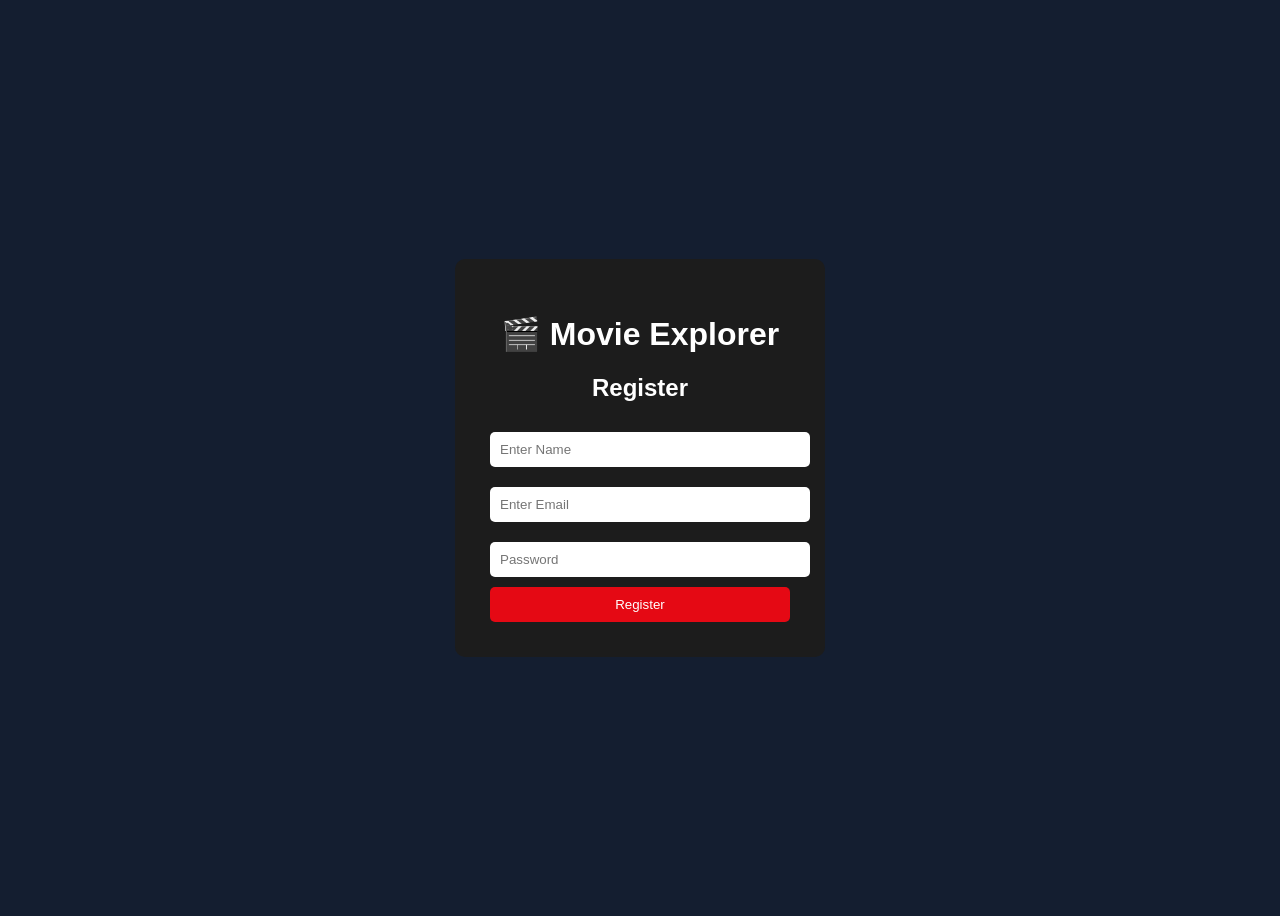
<file: index.html>
<!DOCTYPE html>
<html lang="en">
<head>
<meta charset="UTF-8">
<meta name="viewport" content="width=device-width, initial-scale=1.0">
<title>Register - Movie Explorer</title>

<style>

body{
height:100vh;
display:flex;
justify-content:center;
align-items:center;
background:#141e30;
font-family:Arial;
color:white;
}

.register-container{
background:#1c1c1c;
padding:35px;
border-radius:10px;
width:300px;
text-align:center;
}

input{
width:100%;
padding:10px;
margin:10px 0;
border:none;
border-radius:5px;
}

button{
width:100%;
padding:10px;
background:#e50914;
border:none;
color:white;
border-radius:5px;
cursor:pointer;
}

</style>
</head>

<body>

<div class="register-container">

<h1>🎬 Movie Explorer</h1>
<h2>Register</h2>

<form id="registerForm">

<input type="text" id="name" placeholder="Enter Name" required>

<input type="email" id="email" placeholder="Enter Email" required>

<input type="password" id="password" placeholder="Password" required>

<button type="submit">Register</button>

</form>

</div>

<script>

document.getElementById("registerForm").addEventListener("submit", function(e){

e.preventDefault();

const name = document.getElementById("name").value;
const email = document.getElementById("email").value;

localStorage.setItem("username", name);
localStorage.setItem("useremail", email);

window.location.href = "movie.html";

});

</script>

</body>
</html>
</file>
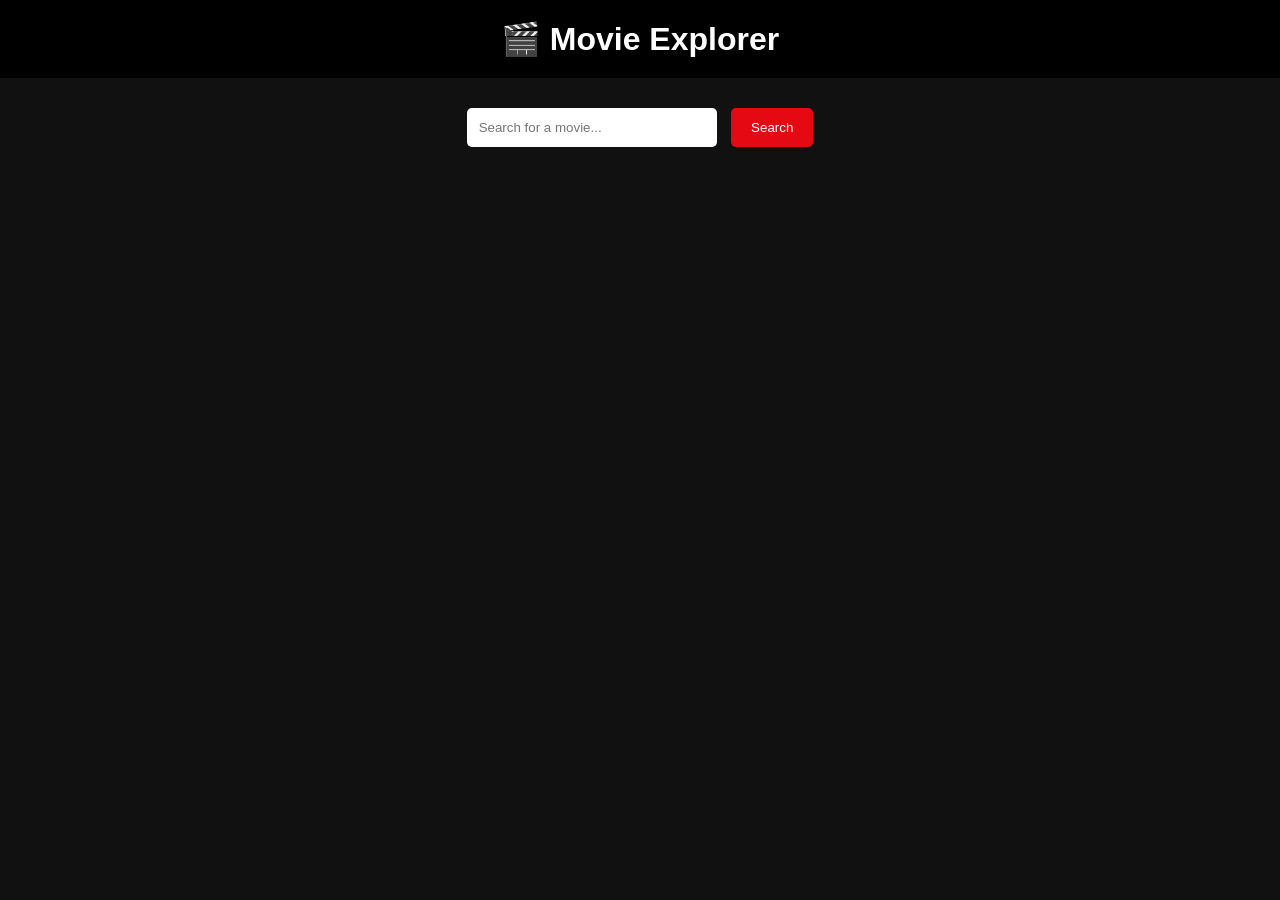
<file: movie.html>
<!DOCTYPE html>
<html lang="en">
<head>
<meta charset="UTF-8">
<meta name="viewport" content="width=device-width, initial-scale=1.0">
<title>Movie Explorer</title>
<link rel="stylesheet" href="style.css">
</head>
<body>

<header>
<h1>🎬 Movie Explorer</h1>
</header>

<section class="search-section">
<form id="movieForm">
<input type="text" id="movieInput" placeholder="Search for a movie..." required>
<button type="submit">Search</button>
</form>
</section>

<section id="movieResult" class="movie-container"></section>

<script src="script.js"></script>

</body>
</html>
</file>
<file: style.css>
*{
margin:0;
padding:0;
box-sizing:border-box;
font-family:Arial;
}

body{
background:#111;
color:white;
}

header{
text-align:center;
padding:20px;
background:#000;
}

.search-section{
display:flex;
justify-content:center;
margin:30px 0;
}

.search-section input{
padding:12px;
width:250px;
border:none;
border-radius:5px;
}

.search-section button{
padding:12px 20px;
border:none;
background:#e50914;
color:white;
margin-left:10px;
border-radius:5px;
cursor:pointer;
}

.movie-container{
display:flex;
justify-content:center;
margin-top:20px;
padding:20px;
}

.movie-card{
background:#1c1c1c;
border-radius:10px;
width:300px;
overflow:hidden;
box-shadow:0 5px 15px rgba(0,0,0,0.5);
transition:0.3s;
}

.movie-card:hover{
transform:scale(1.05);
}

.movie-card img{
width:100%;
}

.movie-info{
padding:15px;
}

.movie-info h2{
margin-bottom:10px;
}

.movie-info p{
margin:5px 0;
font-size:14px;
}
</file>
